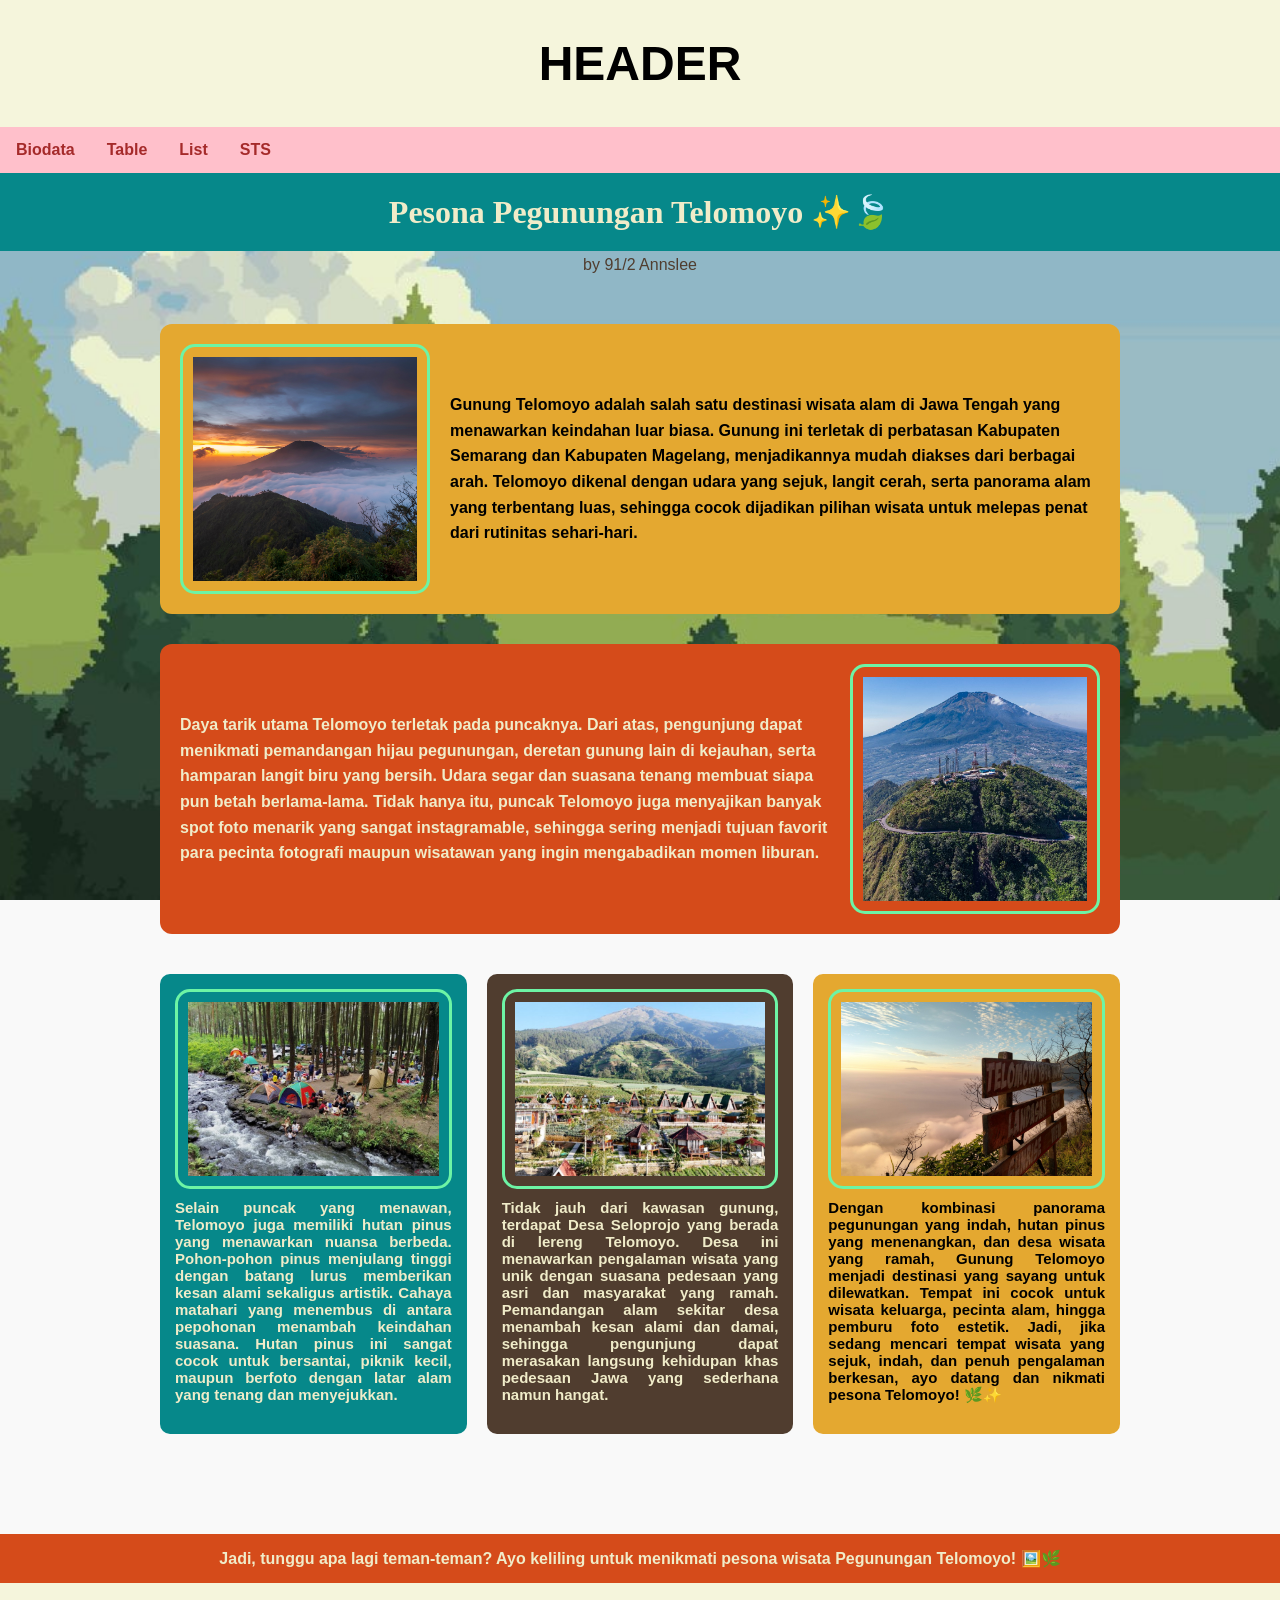
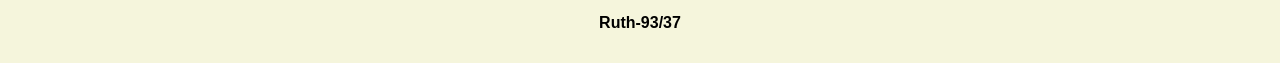
<file: sts.html>
<!DOCTYPE html>
<html>
    <head>
        <title>Layout HTML dan CSS</title>
        <link rel="stylesheet" href="index.css">
        <link rel="stylesheet" href="biodatastyle.css">
        <link rel="stylesheet" href="wisata.css">
    </head>
    <body>
        <div class="header">
          <p><font size="25"><b>HEADER</b></font></p>
        </div>

        <div class="topnav">
            <a href="index.html">Biodata</a>
            <a href="table.html">Table</a>
            <a href="list.html">List</a>
            <a href="sts.html">STS</a>
        </div>
        <!-- Bagian Content -->
         
  <header>
    Pesona Pegunungan Telomoyo ✨🍃
  </header>

<p class="author">by 91/2 Annslee</p>

  <div class="container">

    <section class="row box1">
      <div class="foto">
        <img src="img1.jpg" alt="img1" class="bottom">
        <img src="img1b.jpg" alt="img1 hover" class="top">
      </div>
      <p class="deskripsi">Gunung Telomoyo adalah salah satu destinasi wisata alam di Jawa Tengah yang menawarkan keindahan luar biasa. Gunung ini terletak di perbatasan Kabupaten Semarang dan Kabupaten Magelang, menjadikannya mudah diakses dari berbagai arah. Telomoyo dikenal dengan udara yang sejuk, langit cerah, serta panorama alam yang terbentang luas, sehingga cocok dijadikan pilihan wisata untuk melepas penat dari rutinitas sehari-hari.</p>
    </section>

    <section class="row reverse box2">
      <div class="foto">
        <img src="img2.jpg" alt="img2" class="bottom">
        <img src="img2b.jpg" alt="img2 hover" class="top">
      </div>
      <p class="deskripsi">Daya tarik utama Telomoyo terletak pada puncaknya. Dari atas, pengunjung dapat menikmati pemandangan hijau pegunungan, deretan gunung lain di kejauhan, serta hamparan langit biru yang bersih. Udara segar dan suasana tenang membuat siapa pun betah berlama-lama. Tidak hanya itu, puncak Telomoyo juga menyajikan banyak spot foto menarik yang sangat instagramable, sehingga sering menjadi tujuan favorit para pecinta fotografi maupun wisatawan yang ingin mengabadikan momen liburan.</p>
    </section>

    <section class="cards">
      <div class="card card1">
        <div class="foto">
          <img src="img5.jpeg" alt="img3" class="bottom">
          <img src="img3b.jpg" alt="img3 hover" class="top">
        </div>
        <p>Selain puncak yang menawan, Telomoyo juga memiliki hutan pinus yang menawarkan nuansa berbeda. Pohon-pohon pinus menjulang tinggi dengan batang lurus memberikan kesan alami sekaligus artistik. Cahaya matahari yang menembus di antara pepohonan menambah keindahan suasana. Hutan pinus ini sangat cocok untuk bersantai, piknik kecil, maupun berfoto dengan latar alam yang tenang dan menyejukkan.</p>
      </div>
      <div class="card card2">
        <div class="foto">
          <img src="img4.jpg" alt="img4" class="bottom">
          <img src="img4b.jpg" alt="img4 hover" class="top">
        </div>
        <p>Tidak jauh dari kawasan gunung, terdapat Desa Seloprojo yang berada di lereng Telomoyo. Desa ini menawarkan pengalaman wisata yang unik dengan suasana pedesaan yang asri dan masyarakat yang ramah. Pemandangan alam sekitar desa menambah kesan alami dan damai, sehingga pengunjung dapat merasakan langsung kehidupan khas pedesaan Jawa yang sederhana namun hangat.</p>
      </div>
      <div class="card card3">
        <div class="foto">
          <img src="img3.jpg" alt="img5" class="bottom">
          <img src="img5b.jpg" alt="img5 hover" class="top">
        </div>
        <p>Dengan kombinasi panorama pegunungan yang indah, hutan pinus yang menenangkan, dan desa wisata yang ramah, Gunung Telomoyo menjadi destinasi yang sayang untuk dilewatkan. Tempat ini cocok untuk wisata keluarga, pecinta alam, hingga pemburu foto estetik. Jadi, jika sedang mencari tempat wisata yang sejuk, indah, dan penuh pengalaman berkesan, ayo datang dan nikmati pesona Telomoyo! 🌿✨

</p>
      </div>
    </section>
  </div>

  <footer>
    Jadi, tunggu apa lagi teman-teman? Ayo keliling untuk menikmati pesona wisata Pegunungan Telomoyo! 🖼️🌿
  </footer>


  <div class="footer">
            <p>Ruth-93/37</p>
        </div>
    </body>
</html>
</file>
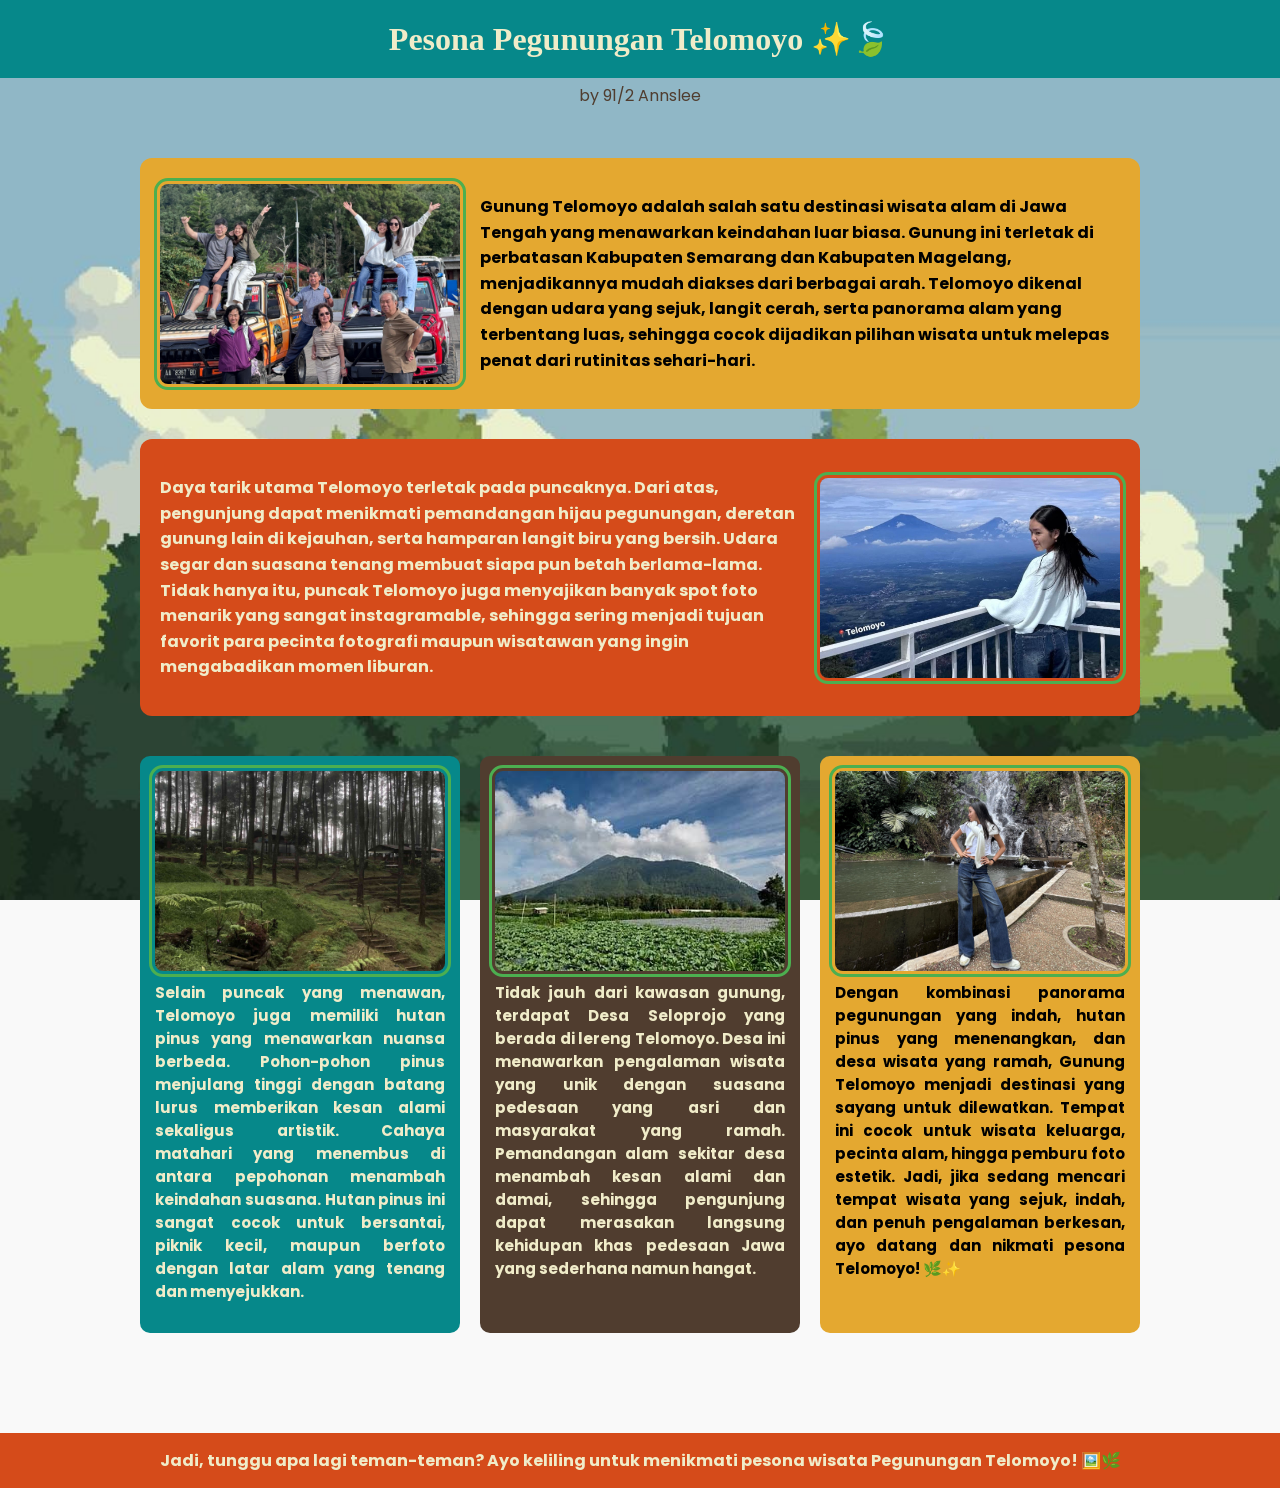
<file: wisata.html>
<!DOCTYPE html>
<html>
<head>
  <title>Wisata Dalam Negeri</title>
  <link rel="stylesheet" href="wisata.css">
  <link href="https://fonts.googleapis.com/css2?family=Poppins:wght@400;600&family=Merriweather&display=swap" rel="stylesheet">
</head>
<body>

  <header>
    Pesona Pegunungan Telomoyo ✨🍃
  </header>

<p class="author">by 91/2 Annslee</p>

  <div class="container">

    <section class="row box1">
      <div class="foto">
        <img src="img1.jpg" alt="img1" class="bottom">
        <img src="img1b.jpg" alt="img1 hover" class="top">
      </div>
      <p class="deskripsi">Gunung Telomoyo adalah salah satu destinasi wisata alam di Jawa Tengah yang menawarkan keindahan luar biasa. Gunung ini terletak di perbatasan Kabupaten Semarang dan Kabupaten Magelang, menjadikannya mudah diakses dari berbagai arah. Telomoyo dikenal dengan udara yang sejuk, langit cerah, serta panorama alam yang terbentang luas, sehingga cocok dijadikan pilihan wisata untuk melepas penat dari rutinitas sehari-hari.</p>
    </section>

    <section class="row reverse box2">
      <div class="foto">
        <img src="img2.jpg" alt="img2" class="bottom">
        <img src="img2b.jpg" alt="img2 hover" class="top">
      </div>
      <p class="deskripsi">Daya tarik utama Telomoyo terletak pada puncaknya. Dari atas, pengunjung dapat menikmati pemandangan hijau pegunungan, deretan gunung lain di kejauhan, serta hamparan langit biru yang bersih. Udara segar dan suasana tenang membuat siapa pun betah berlama-lama. Tidak hanya itu, puncak Telomoyo juga menyajikan banyak spot foto menarik yang sangat instagramable, sehingga sering menjadi tujuan favorit para pecinta fotografi maupun wisatawan yang ingin mengabadikan momen liburan.</p>
    </section>

    <section class="cards">
      <div class="card card1">
        <div class="foto">
          <img src="img5.jpeg" alt="img3" class="bottom">
          <img src="img3b.jpg" alt="img3 hover" class="top">
        </div>
        <p>Selain puncak yang menawan, Telomoyo juga memiliki hutan pinus yang menawarkan nuansa berbeda. Pohon-pohon pinus menjulang tinggi dengan batang lurus memberikan kesan alami sekaligus artistik. Cahaya matahari yang menembus di antara pepohonan menambah keindahan suasana. Hutan pinus ini sangat cocok untuk bersantai, piknik kecil, maupun berfoto dengan latar alam yang tenang dan menyejukkan.</p>
      </div>
      <div class="card card2">
        <div class="foto">
          <img src="img4.jpg" alt="img4" class="bottom">
          <img src="img4b.jpg" alt="img4 hover" class="top">
        </div>
        <p>Tidak jauh dari kawasan gunung, terdapat Desa Seloprojo yang berada di lereng Telomoyo. Desa ini menawarkan pengalaman wisata yang unik dengan suasana pedesaan yang asri dan masyarakat yang ramah. Pemandangan alam sekitar desa menambah kesan alami dan damai, sehingga pengunjung dapat merasakan langsung kehidupan khas pedesaan Jawa yang sederhana namun hangat.</p>
      </div>
      <div class="card card3">
        <div class="foto">
          <img src="img3.jpg" alt="img5" class="bottom">
          <img src="img5b.jpg" alt="img5 hover" class="top">
        </div>
        <p>Dengan kombinasi panorama pegunungan yang indah, hutan pinus yang menenangkan, dan desa wisata yang ramah, Gunung Telomoyo menjadi destinasi yang sayang untuk dilewatkan. Tempat ini cocok untuk wisata keluarga, pecinta alam, hingga pemburu foto estetik. Jadi, jika sedang mencari tempat wisata yang sejuk, indah, dan penuh pengalaman berkesan, ayo datang dan nikmati pesona Telomoyo! 🌿✨

</p>
      </div>
    </section>
  </div>

  <footer>
    Jadi, tunggu apa lagi teman-teman? Ayo keliling untuk menikmati pesona wisata Pegunungan Telomoyo! 🖼️🌿
  </footer>
</body>
</html>
</file>
<file: index.css>
*{
    box-sizing: border-box;
}
body{
    margin: 0;
}
/* style pada header */
.header{
    background-color: beige;
    padding: 20px;
    text-align: center;
}
/* style pada topnav */
.topnav{
    overflow: hidden;
    background-color: pink;
}
.topnav a{
    float: left;
    display: block;
    color: brown;
    text-align: center;
    padding: 14px 16px;
    text-decoration: none;
}
.topnav a:hover{
    background-color: cornsilk;
    color: brown;
}
.footer{
    background-color: beige;
    padding: 15px;
    text-align: center;
}
/* style table */
table, th, td{
    border: 1px solid black;
}

table{
    border-collapse: collapse;
    width: 100%;
}
th, td{
    padding: 5px;
}
th{
    background-color: beige;
}
tr{
    background-color: pink;
}
tr:nth-child(even){
    background-color: honeydew;
}
tr:hover{
    background-color:salmon;
}

/* Style pada List */
/* ol{ 
    list-style-type: lower-alpha;
}
ul{
    list-style-type: square;
}
    */
    ol {
    background-color: #b8e2ff;
    border: 3px solid #6cb8ff;
    padding: 15px 30px;
    margin: 10px;
    list-style-position: inside;
}

ol li {
    background-color: #c4ffb0;
    margin: 6px 0;
    padding: 6px 12px;
    border: 2px solid #3fbf38;
    text-align: justify;
}

ol li.stroberi {
    background-color: #ff82a9;
    border: 2px solid #ff4d94;
    color: white;
    font-weight: bold;
}
</file>
<file: biodatastyle.css>
body{
    background-image: url("background1.jpg");
    background-size: cover;
    background-position: center;
}
h2{
    background-color: cornflowerblue;
    color: rgb(237, 226, 226);
    text-align: center;
    font-family: "abcd";
}
/* format font : .otf/.ttf */
@font-face {
    font-family: "abcd";
    src: url("bitrank/Bitrank.otf");
}
h1{
    background-color: aquamarine;
    color: rgb(52, 16, 233);
    text-align: center;
    width: 600px;
}
div.biodata{
    margin: 30px auto ;
    width: 70%;
    background-color: rgb(253, 192, 172);
    color: palevioletred;
    padding: 30px;
    border-radius: 12px;
    display: flex;
    justify-content: center;
    align-items: center;
}
div.content{
    display: flex;
    align-items: center;
    justify-content: center;
    gap: 60px;
}
div.foto{
    position: relative;
    width: 250px;
    height: 250px;
    overflow: hidden;
    border-radius: 15px;
    cursor: pointer;
    display: flex;
    align-items: center;
    justify-content: center;
    border: 3px solid rgb(109, 244, 165);
}
div.foto img{
    position: absolute;
    width: 100%;
    height: 100%;
    object-fit: cover;
    object-position: center;
    transition: transform 0.5s ease, opacity 0.5s ease;
}
div.foto img.top{
    opacity: 1;
    z-index: 2;
}
div.foto:hover img.top{
    opacity: 0;
    transform: scale(1.1);
}
div.foto img.bottom{
    opacity: 0;
    z-index: 1;
}
div.foto:hover img.bottom{
    opacity: 1;
    transform: scale(1.1);
}  
div.makanan{
    display: flex;
    justify-content: center;
    gap: 20px;
    text-align: center;
}
img{
    padding: 10px;
}
div.nasgor{
    width:250px;
    height:280px;
    border-radius: 25px;    
    box-shadow: 0 4px 8px 0 rgba(96, 56, 56, 0.985);
    margin-bottom: 25px;
    background-color: bisque;
    background-image: url("background.jpg");
}
div.nasgor:hover{
    overflow: hidden;
    transition: transform 0.3s ease;
    transform: scale(1.1);
    background-color: pink;
    background-image: url("background1.jpg");
}
div.ketoprak{
    width:250px;
    height:280px;
    border-radius: 25px;    
    box-shadow: 0 4px 8px 0 rgba(96, 56, 56, 0.985);
    margin-bottom: 25px;
}
div.ketoprak:hover{
    overflow: hidden;
    transition: transform 0.3s ease;
    transform: scale(1.1);
}
div.geprek{
    width:250px;
    height:280px;
    border-radius: 25px;    
    box-shadow: 0 4px 8px 0 rgba(96, 56, 56, 0.985);
    margin-bottom: 25px;
}
div.geprek:hover{
    overflow: hidden;
    transition: transform 0.3s ease;
    transform: scale(1.1);
}
.hobi{
    width: 250px;
    height: 350px;
}
.hobi .g1{
    transition: transform 0.5 ease;
}
.hobi .g1:hover{
transform: rotate(30deg);
}
div.film{
    display: flex;
    justify-content: center;
    gap: 20px;
    text-align: center;
}
img{
    padding: 10px;
}
div.f1{
    width:450px;
    height:420px;
    border-radius: 25px;    
    box-shadow: 0 4px 8px 0 rgba(96, 56, 56, 0.985);
    margin-bottom: 25px;
    background-color: bisque;
    background-image: url("background.jpg");
}
div.f1:hover{
    overflow: hidden;
    transition: transform 0.3s ease;
    transform: scale(1.1);
    background-color: pink;
    background-image: url("background1.jpg");
}
div.f2{
    width:450px;
    height:420px;
    border-radius: 25px;    
    box-shadow: 0 4px 8px 0 rgba(96, 56, 56, 0.985);
    margin-bottom: 25px;
    background-color: bisque;
    background-image: url("background.jpg");
    
}
div.f2:hover{
    overflow: hidden;
    transition: transform 0.3s ease;
    transform: scale(1.1);
    background-color: pink;
    background-image: url("background1.jpg");
}
div.f3{
    width:450px;
    height:420px;
    border-radius: 25px;    
    box-shadow: 0 4px 8px 0 rgba(96, 56, 56, 0.985);
    margin-bottom: 25px;
    background-color: bisque;
    background-image: url("background.jpg");
    font-size: 14pt;
}
div.f3:hover{
    overflow: hidden;
    transition: transform 0.3s ease;
    transform: scale(1.1);
    background-color: pink;
    background-image: url("background1.jpg");
}
</file>
<file: wisata.css>
body {
  font-family:'Poppins', sans-serif; 
  font-weight:bold;
  background-color: #f9f9f9;
  margin: 0;
  padding: 0;
  background-image:url("bg.jpg");
  background-size:cover;
  background-position:center;
  background-attachment:fixed;
}

header {
    font-family:'JosephSophia',cursive;
  background: #06888a;
  color: #f0ecc9;
  text-align: center;
  padding: 20px;
  font-size: 32px;
  font-weight: bold;
}

@font-face{
    font-family: 'ab';
    src: url(josephsophia.ttf) format ('truetype');
    font-weight:normal;
    font-style:bold;
}

.author{
    font-size: 16px;
    font-weight: normal;
    margin: 5px 0 0 0;
    color:#503d2f;
    text-align:center;
}

.container {
  max-width: 1000px;
  margin: auto;
  padding: 20px;
}

.row {
  display: flex;
  align-items: center;
  justify-content: space-between;
  margin: 30px 0;
  gap: 20px;
  background: #d54b1a;
  padding: 20px;
  border-radius: 12px;
  box-shadow: 0 4px 10px rgba (0,0,0,0.1);
}

.box1{
    background:#e4a830;
}

.box2{
    background:#d54b1a;
    color:#f0ecc9;
}

.row.reverse {
  flex-direction: row-reverse;
}

.row img {
  width: 300px;
  height: 200px;
  object-fit: cover;
  border-radius: 8px;
  outline:3px solid #06888a;
  outline-offset: 3px;
}

.deskripsi {
  flex: 1;
  font-size: 16px;
  line-height: 1.6;
}

.cards {
  display: flex;
  justify-content: space-between;
  gap: 20px;
  margin: 40px 0;
}

.card {  
  background: #e4a830;
  border-radius: 10px;
  padding: 15px;
  text-align: justify;
  flex:1;
}

.card1{
    background:#06888a;
    color:#f0ecc9;
}

.card2{
    background:#503d2f;
    color:#f0ecc9;
}

.card3{
    background:#e4a830
}

.card img {
  width: 100%;
  height: 200px;
  object-fit: cover;
  border-radius: 8px;
  outline: 3px solid #06888a;
  outline-offset: 3px;
}

.card p {
  margin-top: 10px;
  font-size: 15px;
}

footer{
    background:#d54b1a;
    color:#f0ecc9;
    text-align:center;
    padding: 15px;
    margin-top: 40px;
}

.foto {
  position: relative;
  width: 300px;    /* sama kayak ukuran row img */
  height: 200px;
}

.card .foto {
  width: 100%;
  height: 200px;
}

.foto img {
  position: absolute;
  top: 0;
  left: 0;
  width: 100%;
  height: 100%;
  object-fit: cover;
  border-radius: 8px;
  outline: 3px solid #4CAF50;
  outline-offset: 3px;
  transition: opacity 0.5s ease;
}

.foto img.top {
  opacity: 0;
}

.foto:hover img.top {
  opacity: 1;
}

.foto:hover img.bottom {
  opacity: 0;
}
</file>
